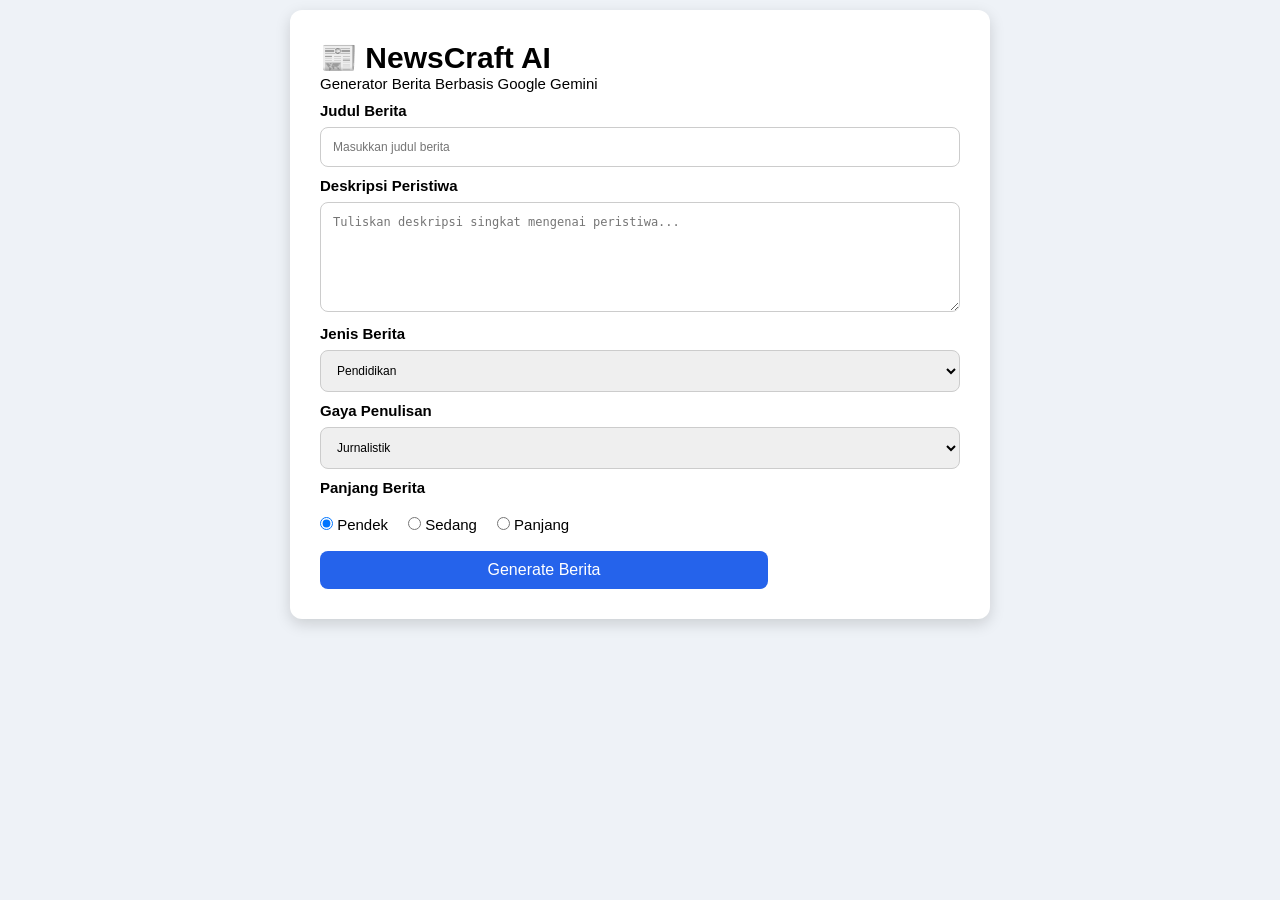
<file: index.html>
<!DOCTYPE html>
<html lang="id">

<head>
    <meta charset="UTF-8">
    <meta name="viewport" content="width=device-width, initial-scale=1.0">

    <title>NewsCraft AI</title>

    <link rel="stylesheet" href="css/style.css">
</head>

<body>

    <div class="container">

        <h1>📰 NewsCraft AI</h1>

        <p>
            Generator Berita Berbasis Google Gemini
        </p>

        <form id="newsForm">

            <label>Judul Berita</label>

            <input
                type="text"
                id="judul"
                placeholder="Masukkan judul berita">

            <label>Deskripsi Peristiwa</label>

            <textarea
                id="deskripsi"
                rows="6"
                placeholder="Tuliskan deskripsi singkat mengenai peristiwa..."></textarea>

            <label>Jenis Berita</label>

            <select id="kategori">

                <option>Pendidikan</option>

                <option>Teknologi</option>

                <option>Olahraga</option>

                <option>Sosial</option>

                <option>Politik</option>

            </select>

            <label>Gaya Penulisan</label>

            <select id="gaya">

                <option>Jurnalistik</option>

                <option>Formal</option>

                <option>Santai</option>

            </select>

            <label>Panjang Berita</label>

            <div class="radio-group">

                <label>
                    <input
                        type="radio"
                        name="panjang"
                        value="Pendek"
                        checked>

                    Pendek
                </label>

                <label>
                    <input
                        type="radio"
                        name="panjang"
                        value="Sedang">

                    Sedang
                </label>

                <label>
                    <input
                        type="radio"
                        name="panjang"
                        value="Panjang">

                    Panjang
                </label>

            </div>

            <button type="submit">

                Generate Berita

            </button>

        </form>

    </div>

<script src="js/config.js"></script>
<script src="js/api.js"></script>
<script src="js/script.js"></script>

</body>

</html>
</file>
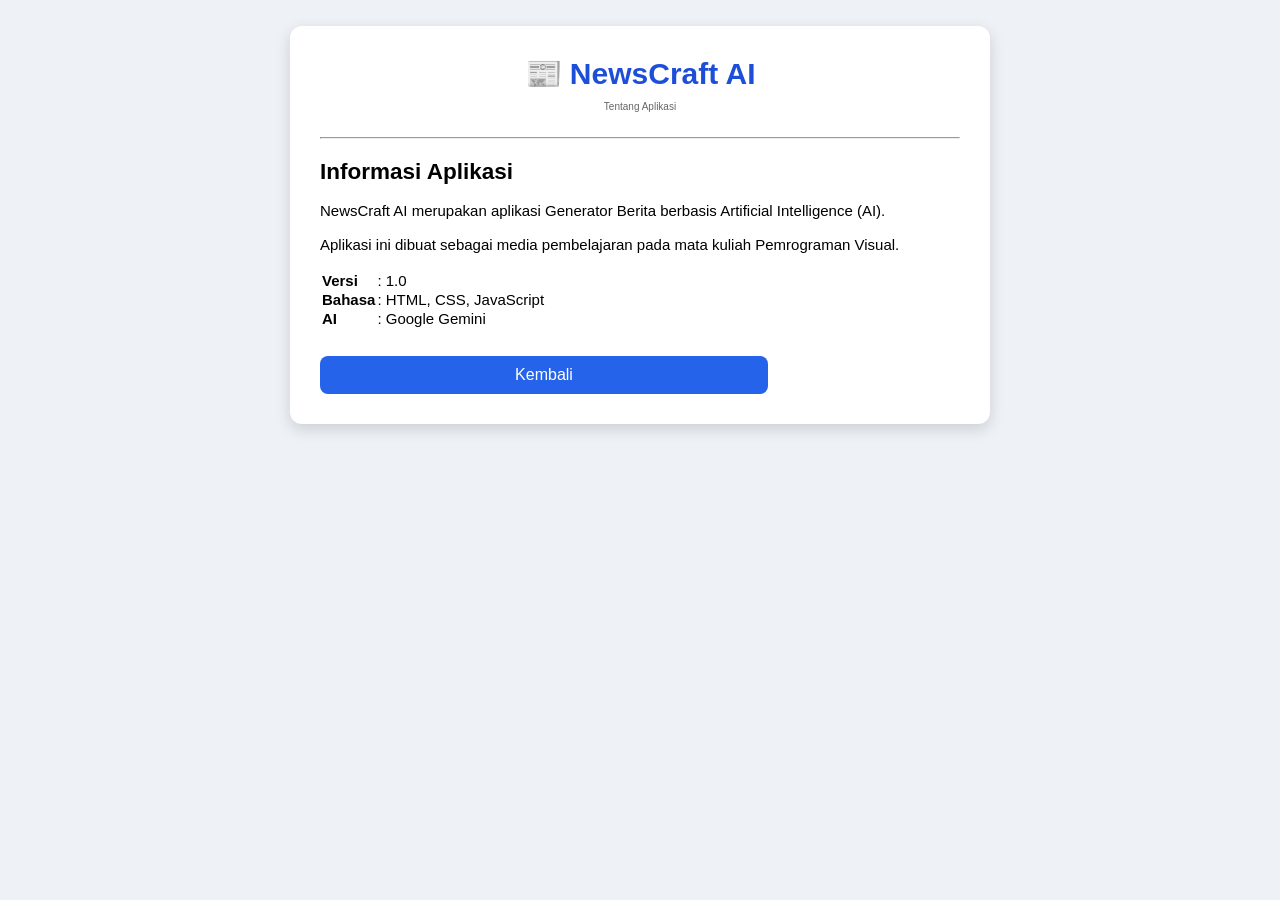
<file: about.html>
<!DOCTYPE html>
<html lang="id">

<head>

    <meta charset="UTF-8">

    <meta name="viewport"
          content="width=device-width, initial-scale=1.0">

    <title>Tentang Aplikasi</title>

    <link rel="stylesheet" href="css/style.css">

</head>

<body>

<div class="container">

    <div class="header">

        <h1>📰 NewsCraft AI</h1>

        <p>Tentang Aplikasi</p>

    </div>

    <hr>

    <h2>Informasi Aplikasi</h2>

    <br>

    <p>

        NewsCraft AI merupakan aplikasi Generator Berita berbasis
        Artificial Intelligence (AI).

    </p>

    <br>

    <p>

        Aplikasi ini dibuat sebagai media pembelajaran
        pada mata kuliah Pemrograman Visual.

    </p>

    <br>

    <table>

        <tr>

            <td><b>Versi</b></td>

            <td>: 1.0</td>

        </tr>

        <tr>

            <td><b>Bahasa</b></td>

            <td>: HTML, CSS, JavaScript</td>

        </tr>

        <tr>

            <td><b>AI</b></td>

            <td>: Google Gemini</td>

        </tr>

    </table>

    <br>

    <button onclick="location.href='index.html'">

        Kembali

    </button>

</div>

</body>

</html>
</file>
<file: css/style.css>
/* =======================================
   NewsCraft AI
   File : css/style.css
======================================= */

*{
    margin:0;
    padding:0;
    box-sizing:border-box;
}

body{

    font-family:Arial, Helvetica, sans-serif;

    background:#eef2f7;

    display:flex;

    justify-content:center;

    align-items:center;

    min-height:50vh;

    padding:10px;

    font-size: 15px;

}

.container{

    width:100%;

    max-width:700px;

    background:#ffffff;

    border-radius:12px;

    padding:30px;

    box-shadow:0 5px 15px rgba(0,0,0,.15);

}

.header{

    text-align:center;

    margin-bottom:25px;

}

.header h1{

    color:#1d4ed8;

    margin-bottom:10px;

    text-align: center;

}

.header p{

    color:#666;

    font-size:10px;

}

label{

    display:block;

    margin-top:10px;

    margin-bottom:8px;

    font-weight:bold;

}

input[type=text],
textarea,
select{

    width:100%;

    padding:12px;

    border:1px solid #cccccc;

    border-radius:8px;

    font-size:12px;

}

textarea{

    resize:vertical;

}

.radio-group{

    display:flex;

    gap:20px;

    margin-top:10px;

}

.radio-group label{

    font-weight:normal;

}

button{

    width:70%;

    margin-top:10px;

    padding:10px;

    border:none;

    border-radius:8px;

    background:#2563eb;

    color:white;

    font-size:16px;

    cursor:pointer;

    transition:.3s;


}

button:hover{

    background:#1d4ed8;

}

hr{

    margin:20px 0;

}

#hasilBerita{

    line-height:1.8;

    font-size:16px;

}

#hasilBerita h2{

    color:#1d4ed8;

    margin-bottom:15px;

}
#copyBtn{

    width:100%;

    padding:15px;

    margin-top:20px;

    background:#28a745;

    color:white;

    border:none;

    border-radius:8px;

    font-size:18px;

    cursor:pointer;

}

#copyBtn:hover{

    background:#218838;

}
#downloadBtn{

    width:100%;

    padding:15px;

    margin-top:15px;

    background:#0d6efd;

    color:white;

    border:none;

    border-radius:8px;

    font-size:18px;

    cursor:pointer;

}

#downloadBtn:hover{

    background:#0b5ed7;

}
#pdfBtn{

    width:100%;

    padding:15px;

    margin-top:15px;

    background:#dc3545;

    color:white;

    border:none;

    border-radius:8px;

    font-size:18px;

    cursor:pointer;

}

#pdfBtn:hover{

    background:#bb2d3b;

}
</file>
